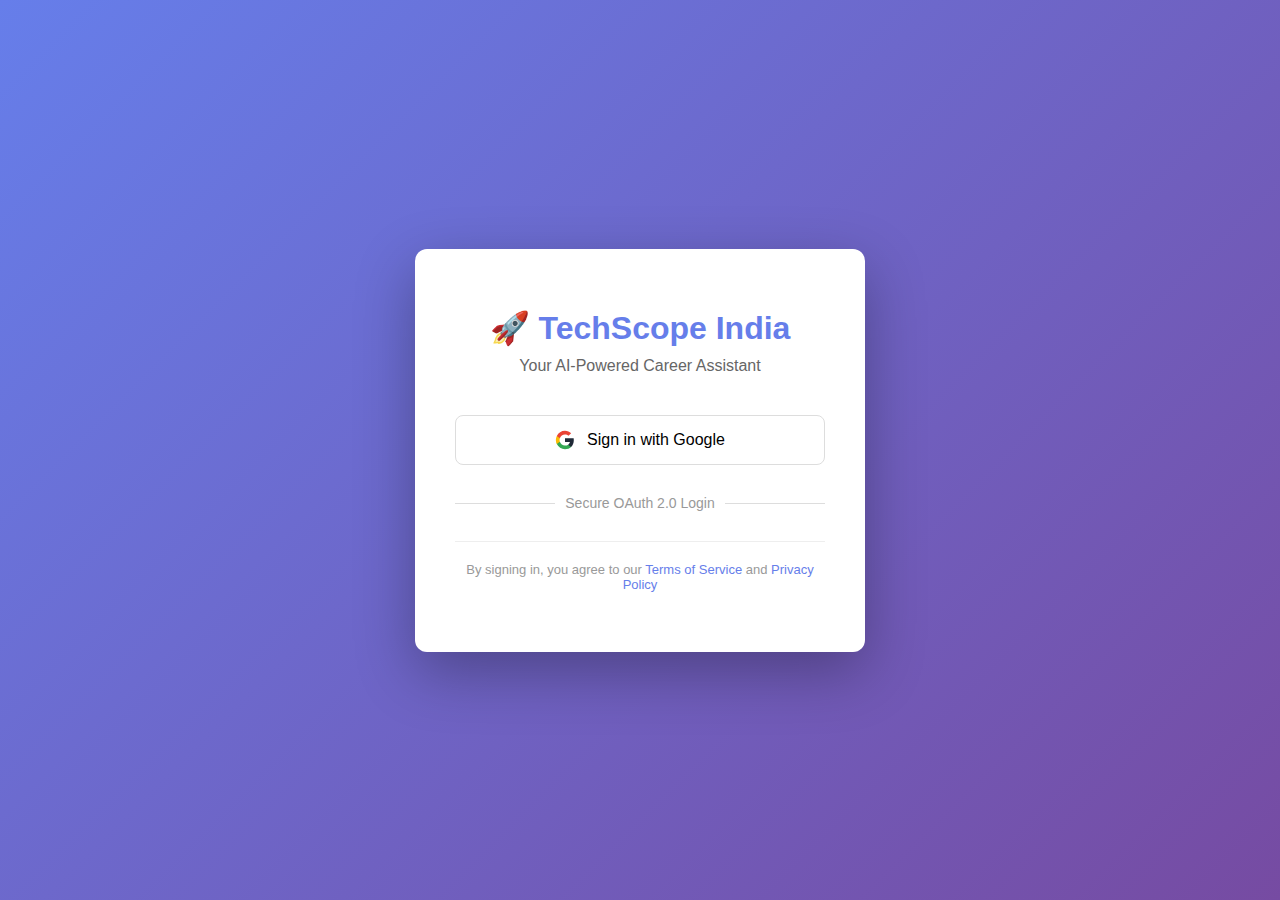
<file: frontend/login.html>
<!DOCTYPE html>
<html lang="en">
<head>
    <meta charset="UTF-8">
    <meta name="viewport" content="width=device-width, initial-scale=1.0">
    <title>Login - Tech Job Market Intelligence</title>
    <style>
        * {
            margin: 0;
            padding: 0;
            box-sizing: border-box;
        }

        body {
            font-family: -apple-system, BlinkMacSystemFont, 'Segoe UI', Roboto, Oxygen, Ubuntu, Cantarell, sans-serif;
            background: linear-gradient(135deg, #667eea 0%, #764ba2 100%);
            min-height: 100vh;
            display: flex;
            justify-content: center;
            align-items: center;
            padding: 20px;
        }

        .login-container {
            background: white;
            border-radius: 12px;
            box-shadow: 0 20px 60px rgba(0, 0, 0, 0.3);
            width: 100%;
            max-width: 450px;
            padding: 60px 40px;
            text-align: center;
        }

        .logo {
            font-size: 32px;
            font-weight: bold;
            color: #667eea;
            margin-bottom: 10px;
        }

        .subtitle {
            color: #666;
            font-size: 16px;
            margin-bottom: 40px;
        }

        .google-btn {
            display: flex;
            align-items: center;
            justify-content: center;
            gap: 12px;
            width: 100%;
            padding: 14px 20px;
            font-size: 16px;
            font-weight: 500;
            border: 1px solid #ddd;
            border-radius: 8px;
            background: white;
            cursor: pointer;
            transition: all 0.3s ease;
            margin-bottom: 20px;
        }

        .google-btn:hover {
            background: #f8f8f8;
            border-color: #999;
            box-shadow: 0 4px 12px rgba(0, 0, 0, 0.1);
        }

        .google-btn svg {
            width: 20px;
            height: 20px;
        }

        .divider {
            margin: 30px 0;
            position: relative;
            color: #999;
            font-size: 14px;
        }

        .divider::before {
            content: '';
            position: absolute;
            left: 0;
            top: 50%;
            width: 100%;
            height: 1px;
            background: #ddd;
        }

        .divider span {
            position: relative;
            background: white;
            padding: 0 10px;
        }

        .footer {
            margin-top: 30px;
            padding-top: 20px;
            border-top: 1px solid #eee;
            color: #999;
            font-size: 13px;
        }

        .footer a {
            color: #667eea;
            text-decoration: none;
        }

        .footer a:hover {
            text-decoration: underline;
        }

        .error-message {
            background: #fee;
            color: #c33;
            padding: 12px;
            border-radius: 6px;
            margin-bottom: 20px;
            display: none;
        }

        .loading {
            display: none;
            text-align: center;
            color: #667eea;
        }

        .spinner {
            border: 3px solid #f0f0f0;
            border-top: 3px solid #667eea;
            border-radius: 50%;
            width: 30px;
            height: 30px;
            animation: spin 1s linear infinite;
            margin: 0 auto 10px;
        }

        @keyframes spin {
            0% { transform: rotate(0deg); }
            100% { transform: rotate(360deg); }
        }
    </style>
</head>
<body>
    <div class="login-container">
        <div class="logo">🚀 TechScope India</div>
        <div class="subtitle">Your AI-Powered Career Assistant</div>

        <div class="error-message" id="errorMessage"></div>

        <button class="google-btn" id="googleSignInBtn">
            <svg viewBox="0 0 24 24">
                <path fill="#1f2937" d="M22.56 12.25c0-.78-.07-1.53-.2-2.25H12v4.26h5.92c-.26 1.37-1.04 2.53-2.21 3.31v2.77h3.57c2.08-1.92 3.28-4.74 3.28-8.09z"/>
                <path fill="#34a853" d="M12 23c2.97 0 5.46-.98 7.28-2.66l-3.57-2.77c-.98.66-2.23 1.06-3.71 1.06-2.86 0-5.29-1.93-6.16-4.53H2.18v2.84C3.99 20.53 7.7 23 12 23z"/>
                <path fill="#fbbc05" d="M5.84 14.09c-.22-.66-.35-1.36-.35-2.09s.13-1.43.35-2.09V7.07H2.18C1.43 8.55 1 10.22 1 12s.43 3.45 1.18 4.93l2.85-2.22.81-.62z"/>
                <path fill="#ea4335" d="M12 5.38c1.62 0 3.06.56 4.21 1.64l3.15-3.15C17.45 2.09 14.97 1 12 1 7.7 1 3.99 3.47 2.18 7.07l3.66 2.84c.87-2.6 3.3-4.53 6.16-4.53z"/>
            </svg>
            Sign in with Google
        </button>

        <div class="loading" id="loadingState">
            <div class="spinner"></div>
            <p>Signing you in...</p>
        </div>

        <div class="divider">
            <span>Secure OAuth 2.0 Login</span>
        </div>

        <div class="footer">
            <p>By signing in, you agree to our <a href="#">Terms of Service</a> and <a href="#">Privacy Policy</a></p>
        </div>
    </div>

    <script>
        const googleSignInBtn = document.getElementById('googleSignInBtn');
        const errorMessage = document.getElementById('errorMessage');
        const loadingState = document.getElementById('loadingState');

        googleSignInBtn.addEventListener('click', () => {
            // Show loading state
            googleSignInBtn.style.display = 'none';
            loadingState.style.display = 'block';
            errorMessage.style.display = 'none';

            // Redirect to OAuth authorization URL
            fetch('/api/auth/login')
                .then(response => response.json())
                .then(data => {
                    if (data.auth_url) {
                        window.location.href = data.auth_url;
                    } else {
                        showError('Failed to get authorization URL');
                    }
                })
                .catch(error => {
                    console.error('Error:', error);
                    showError('An error occurred. Please try again.');
                });
        });

        function showError(message) {
            errorMessage.textContent = message;
            errorMessage.style.display = 'block';
            googleSignInBtn.style.display = 'flex';
            loadingState.style.display = 'none';
        }

        // Check if we're on the callback page with an error
        const params = new URLSearchParams(window.location.search);
        const error = params.get('error');
        if (error) {
            showError(decodeURIComponent(error));
        }
    </script>
</body>
</html>
</file>
